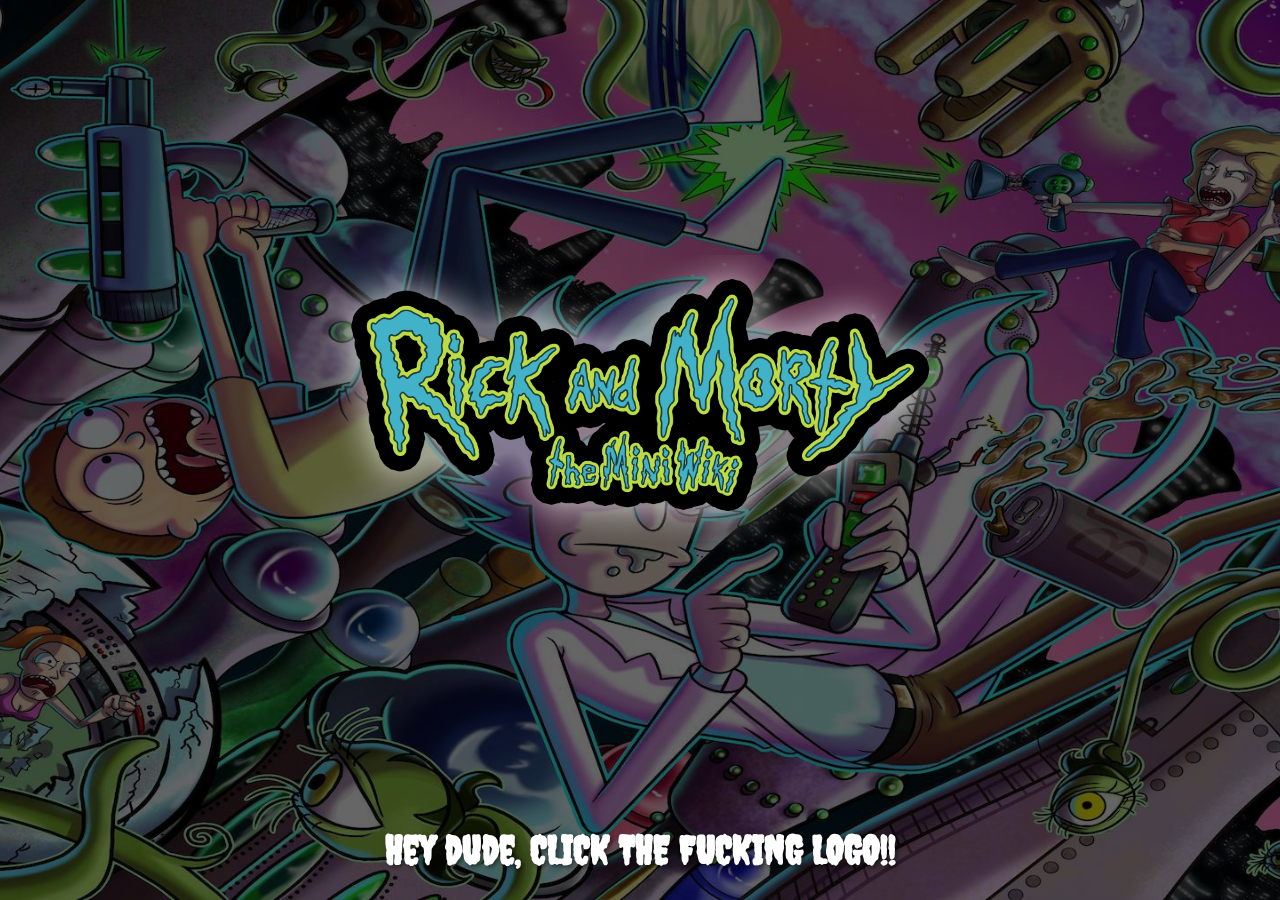
<file: index.html>
<!DOCTYPE html>
<html lang="en">

<head>
    <meta charset="UTF-8">
    <meta name="viewport" content="width=device-width, initial-scale=1.0">
    <title>Rick and Morty - The Mini WIKI</title>
    <link rel="stylesheet" href="css/style.css">
    <link rel="icon" type="image/png" href="assets/images/Rick-And-Morty-Favicon.jpg"></head>


<body class="portada">
    <a id="logo_wiki_portada" href="wiki.html">
        <img src="assets/images/Rick-Morty-wiki-logo.png" alt="Rick-Morty-wiki-logo">
    </a>

    <h3 id="click_here">Hey dude, CLICK THE FUCKING LOGO!!</h3>

    <script type="module" src="js/main.js"></script>
</body>

</html>
</file>
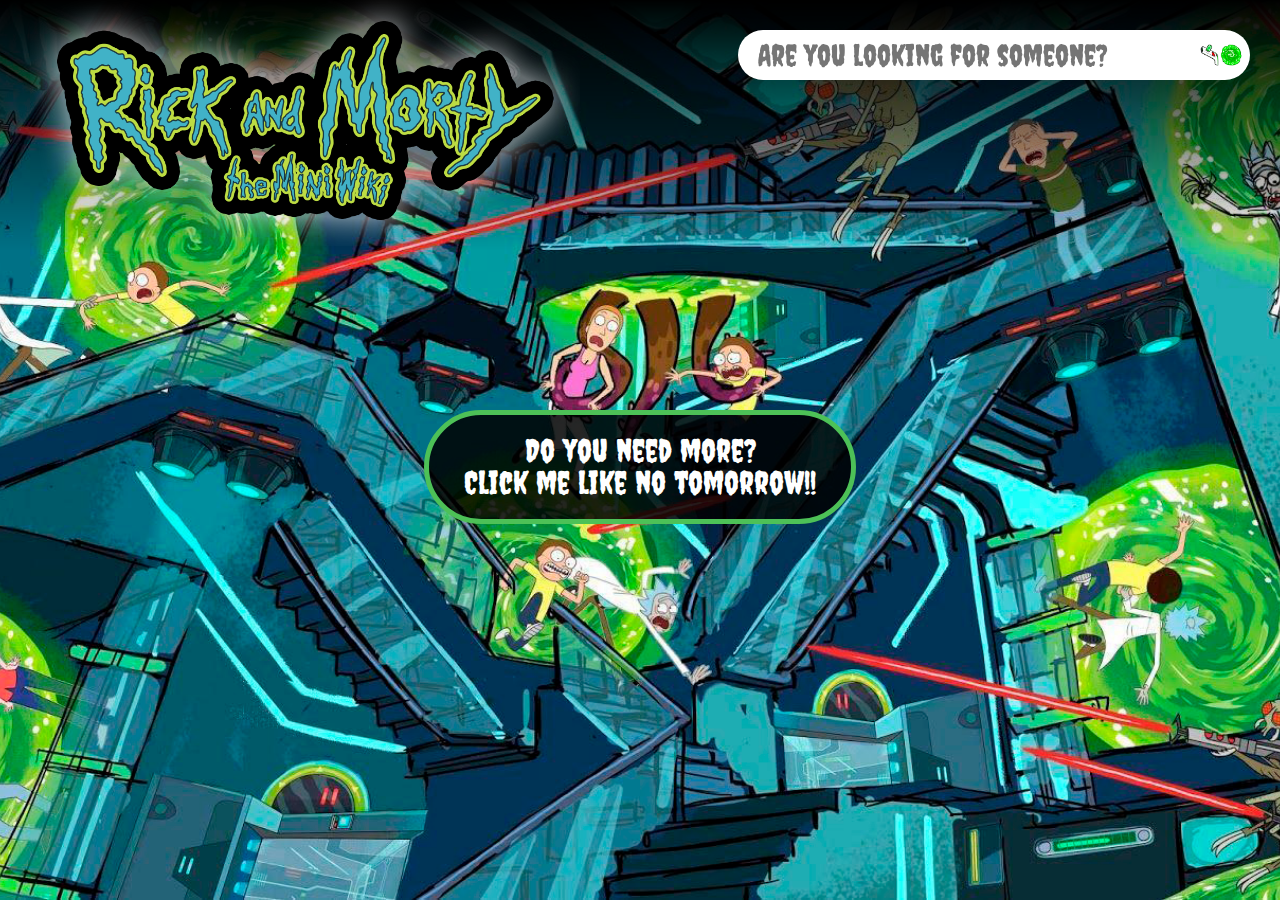
<file: wiki.html>
<!DOCTYPE html>
<html lang="en">

<head>
    <meta charset="UTF-8">
    <meta name="viewport" content="width=device-width, initial-scale=1.0">
    <title>Rick and Morty - Select a character</title>
    <link rel="stylesheet" href="css/style.css">
    <meta rel="favicon" href="assets/images/Rick-And-Morty-Favicon.jpg">
</head>




<body class="wiki_body">

    <header id="wiki_header">

        <a id="wiki_logo_cabecera" href="wiki.html">
            <img src="assets/images/Rick-Morty-wiki-logo.png" alt="Rick-Morty-wiki-logo">
        </a>

        <input id="input_buscador" type="text" name="buscador" placeholder="Are you looking for someone?">

    </header>


    <section id="wiki_section">
    </section>


    <div id="wiki_button_container">
        <button id="wiki_recharge_button" onclick="window.location.href='wiki.html'">Do you need more? <br> Click me
            like no tomorrow!!</button>
    </div>


    <script type="module" src="js/main.js"></script>
</body>

</html>
</file>
<file: css/style.css>
@import url('https://fonts.googleapis.com/css2?family=Creepster&family=Martian+Mono:wght@200;300;400&family=Yanone+Kaffeesatz:wght@300;400;700&display=swap');


/********************** AJUSTES GENERALES *********************/
* {
    box-sizing: border-box;
    margin: 0px;
    padding: 0px;
}

img {
    width: 100%
}

:root {
    --p-font-size: 1.25rem;
    --button-font-size: 2rem;
    --line-height: 1.33;
    --paddingGeneral: 30px;
    --p-style: Martian Mono;
    --H-style: Creepster;
}


h1,
h2,
h3,
h4,
h5,
h6 {
    font-size: 3rem;
    font-family: var(--H-style);
    line-height: 1em;
    color: #ffffff;
}

p {
    font-size: var(--p-font-size);
    line-height: var(--line-height);
    font-family: var(--p-style)
}

button {
    cursor: pointer;
    color: #ffffff;
    font-family: var(--H-style);
    font-size: var(--button-font-size);
    line-height: 1em;
    border: rgb(77,193,87) 5px solid;
    border-radius: 200px;
    padding: 20px 35px 20px 35px;
    background-color: rgba(0, 0, 0, 0.85);

}

button:hover {
    color: rgb(233, 254, 1);
}

body {
    background-color: black;
}

section {
    padding: var(--paddingGeneral);
}

a {
    text-decoration: none;
}

/********************** PORTADA *********************/

.portada {
    display: flex;
    flex-direction: column;
    justify-content: center;
    align-items: center;
    height: 100vh;
    background-image: url("../assets/images/Rick-And-Morty-PRE-MB-OPT.jpg");
    background-size: cover;
    background-position: center;
    background-repeat: no-repeat;
    backdrop-filter: brightness(40%);
}

#logo_wiki_portada {
    width: 80%;
    margin: auto;
    transition: transform 0.5s cubic-bezier(0.68, -0.55, 0.27, 1.55);
}

#logo_wiki_portada:hover {
    transform: scale(1.2);
}

#click_here {
    color: white;
    font-family: 'Creepster', cursive;
    font-size: 1.75rem;
    text-shadow: 2px 2px 4px rgba(0, 0, 0, 0.5);
    margin: 30px;
    text-align: center;
}


@media only screen and (min-width: 768px) {
    .portada {
        background-image: url("../assets/images/Rick-And-Morty-PRE-PC-OPT.jpg");
    }

    #logo_wiki_portada {
        width: 50%;
        margin: auto;
    }

    #click_here {
        font-size: 2.5rem;
    }
}


/********************** WIKI *********************/

.wiki_body {
    background-image: url("../assets/images/Rick-Morty-WIKI-BG-MB.jpg");
    background-size: cover;
    background-position: center;
    background-repeat: no-repeat;
    background-attachment: fixed;
}

#wiki_header {
    position: fixed;
    display: flex;
    flex-direction: column;
    height: auto;
    top: 0;
    width: 100%;
    background: linear-gradient(to bottom, rgba(0, 0, 0, 1), rgba(0, 0, 0, 0));
}

#wiki_logo_cabecera {
    width: 90%;
    margin: auto;
    transition: transform 0.5s cubic-bezier(0.68, -0.55, 0.27, 1.55);
}

#wiki_logo_cabecera:hover {
    transform: scale(1.1);
}

#input_buscador {
    margin: var(--paddingGeneral);
    padding: 10px;
    padding-left: 20px;
    font-size: 1.4rem;
    font-family: Creepster;
    border: none;
    border-radius: 500px;
    background-image: url("../assets/images/RyM-Pistola-portal.png");
    background-repeat: no-repeat;
    background-position: right center;
    background-size: 50px;
}


@media only screen and (min-width: 768px) {
    .wiki_body {
        background-image: url("../assets/images/Rick-And-Morty-WIKI-BG-PC.jpg");
        background-attachment: fixed;
    }

    #wiki_header {
        flex-direction: row;
        display: flex;
    }

    #wiki_logo_cabecera {
        width: 50%;
        margin-left: var(--paddingGeneral);
    }

    #input_buscador {
        margin: var(--paddingGeneral);
        height: 50px;
        width: 40%;
        font-size: 1.5rem;
    }
}



@media only screen and (min-width: 1040px) {
    #wiki_logo_cabecera {
        width: 550px;
    }

    #input_buscador {
        font-size: 1.9rem;
    }
}

p {
    color: aliceblue;
}



/******************************** WIKI - Post-Section*/

#wiki_section {
    margin-top: 400px;
    display: flex;
    flex-direction: row;
    flex-wrap: wrap;
    justify-content: left;
    align-items: left;
    gap: var(--paddingGeneral);
    margin-bottom: 100px;
}



/**************** WIKI - Post*/

.wiki_post {
    width: 100%;
    background-color: rgba(0, 0, 0, 0.85);
    margin-bottom: 0px;
    border-radius: 0px;
}


.wiki_post h2 {
    margin-bottom: 0.5em;
}

.post_image {
    max-width: 350px;

    margin: auto;
    margin-bottom: 1.5em;
    border-radius: 10000px;
    box-shadow: 0 0 50px 5px rgba(255, 255, 255, 0.4);
}

.wiki_post p {
    padding-bottom: 1em;
}


#wiki_button_container {
    display: flex;
    justify-content: center;
    align-items: center;
    margin-bottom: 150px;
}




@media only screen and (min-width: 1140px) {
    #wiki_section {
        margin-top: 250px;
    }
    .wiki_post {
        width: calc(50% - 15px);
    }
}



@media only screen and (min-width: 1500px) {
    .wiki_post {
        width: calc(33% - 16px);
    }
}
































/********************** WIKI - Sección botones

.wiki_button_section {
    display: flex;
    flex-direction: row;
    flex-wrap: wrap;
    justify-content: center;
    align-items: center;
}

/************ Botones
.Wiki_button {
    font-size: 1.5rem;
    width: 100px;
    height: 40px;
    background-color: transparent;
    color: #ffffff;
    border: none;
    margin: 35px;
    transition: transform 0.5s cubic-bezier(0.68, -0.55, 0.27, 1.55);
}

#butt_1 {
    transform: rotate(14deg);
}

#butt_2 {
    transform: rotate(-8deg);
}

#butt_3 {
    transform: rotate(4deg);
}

#butt_4 {
    transform: rotate(5deg);
}

#butt_5 {
    transform: rotate(-10deg);
}

#butt_6 {
    transform: rotate(-15deg);
}

#butt_7 {
    transform: rotate(8deg);
}

#butt_8 {
    transform: rotate(-20deg);
}

#butt_9 {
    transform: rotate(5deg);
}

.Wiki_button:hover {
    font-size: 1.9rem;
}



@media only screen and (min-width: 768px) {

    .Wiki_button {
        width: 150px;
        height: 60px;
        margin: 50px;
    }

    #butt_1 {
        transform: rotate(14deg) translateX(20px) translateY(-12px);
    }

    #butt_2 {
        transform: rotate(-8deg) translateX(20px) translateY(25px);
    }

    #butt_3 {
        transform: rotate(4deg) translateX(-45px) translateY(-35px);
    }

    #butt_4 {
        transform: rotate(5deg) translateX(10px) translateY(20px);
    }

    #butt_5 {
        transform: rotate(-10deg) translateX(-20px) translateY(-40px);
    }

    #butt_6 {
        transform: rotate(-15deg) translateX(-40px) translateY(-5px);
    }

    #butt_7 {
        transform: rotate(8deg) translateX(-10px) translateY(0px);
    }

    #butt_8 {
        transform: rotate(-20deg) translateX(5px) translateY(-15px);
    }

    #butt_9 {
        transform: rotate(5deg) translateX(0px) translateY(0px);
    }

    .Wiki_button:hover {
        font-size: 2.5rem;
    }
}

@media only screen and (min-width: 1040px) {

    .Wiki_button {
        margin: 75px;
        font-size: 2rem;
    }

    .Wiki_button:hover {
        font-size: 3rem;
    }

    @media only screen and (min-width: 1561px) {
        .Wiki_button {
            margin: 90px;
        }

    }
}
*/
</file>
